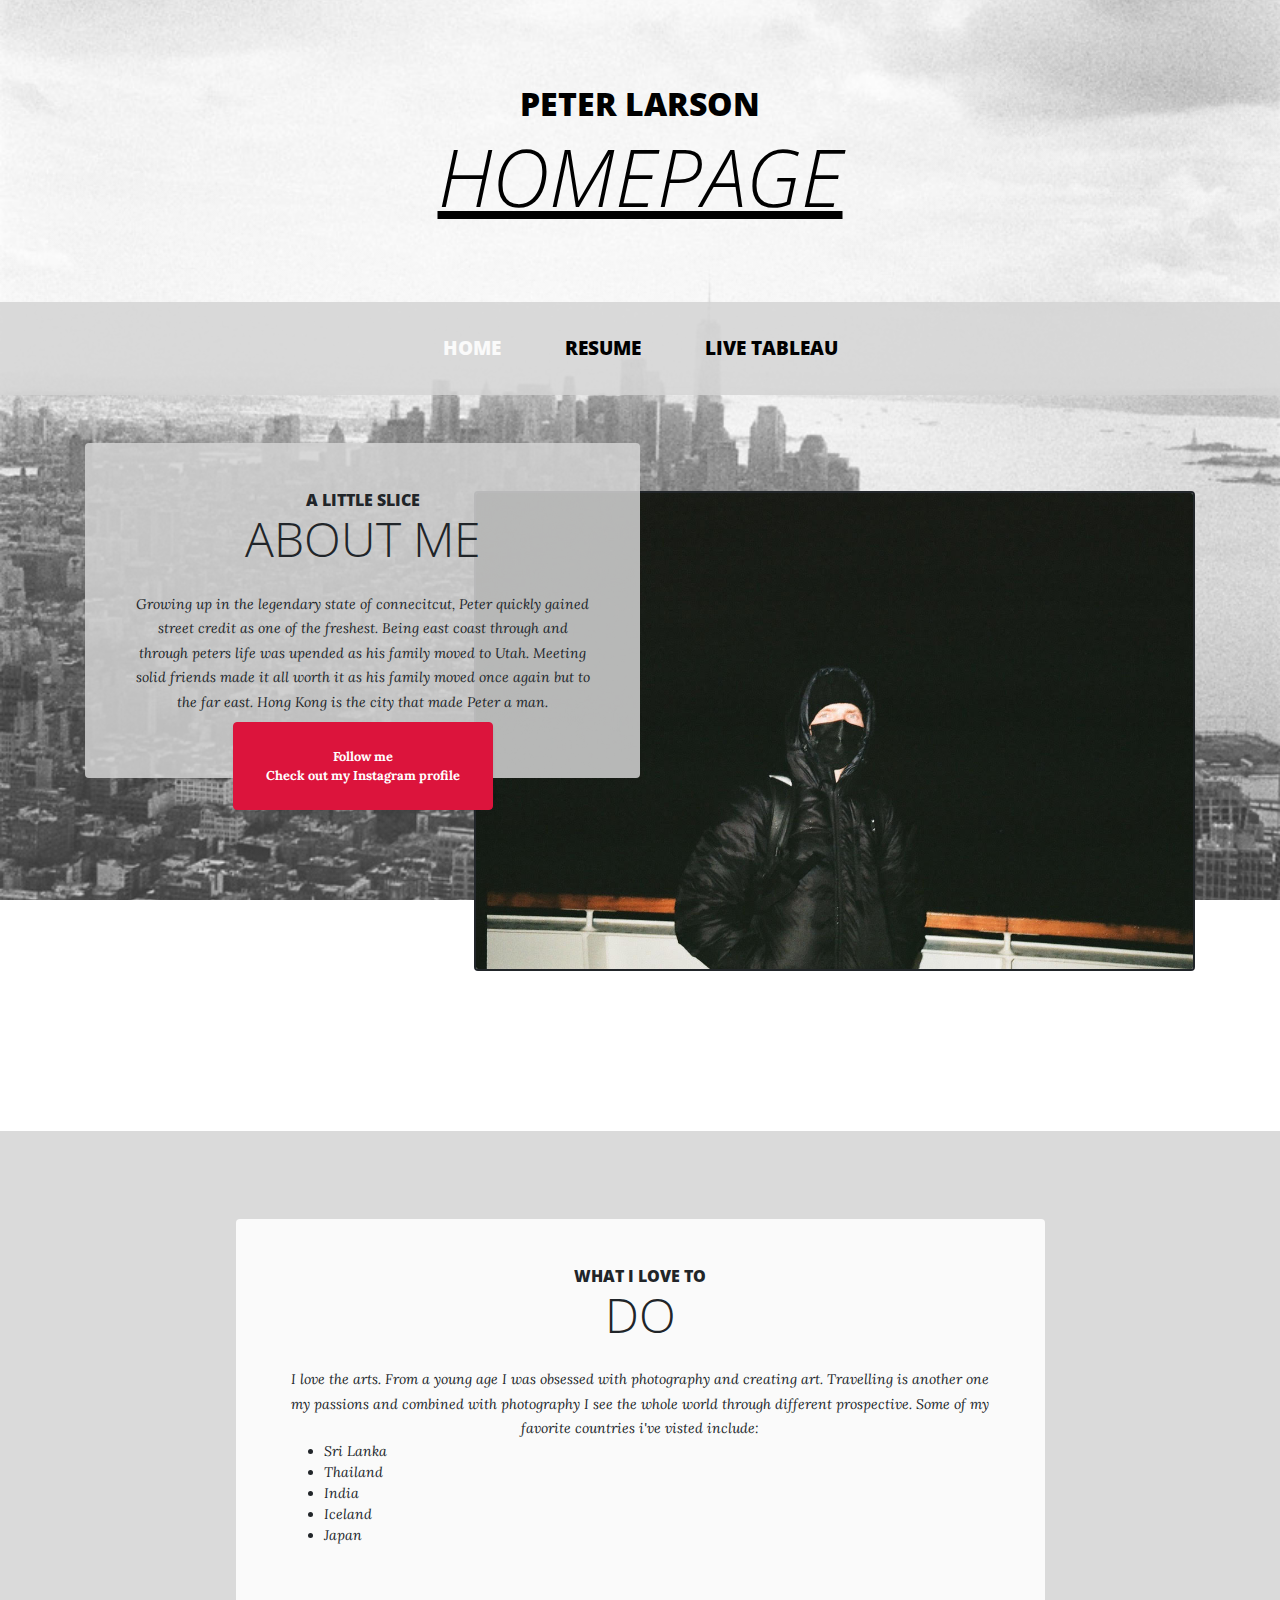
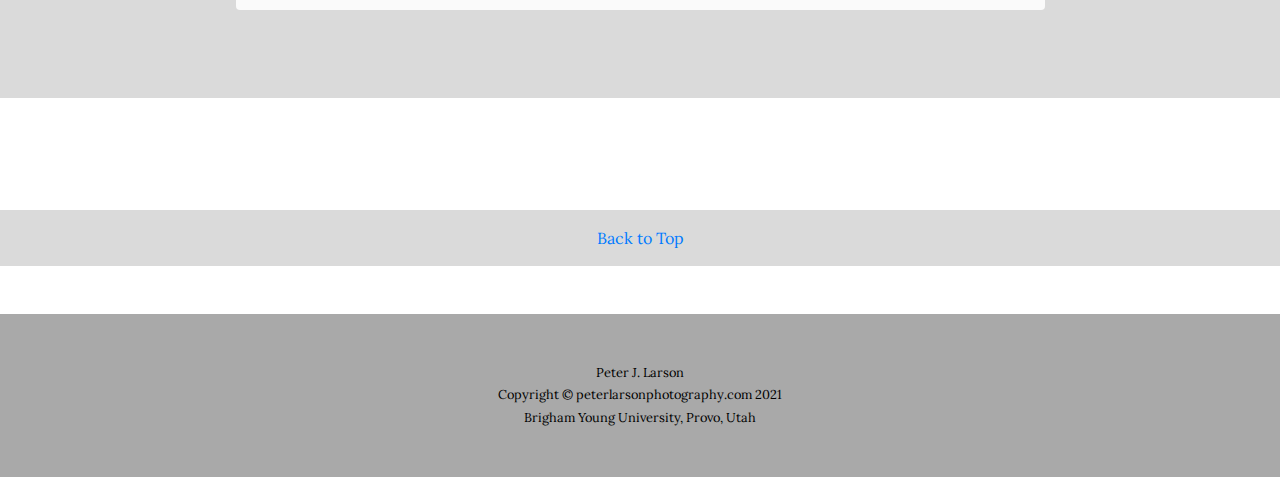
<file: startbootstrap-business-casual-gh-pages/index.html>
<!--Peter Larson, 12/13/21-->
<!DOCTYPE html>
<html lang="en">

<head>

  <meta charset="utf-8">
  <meta name="viewport" content="width=device-width, initial-scale=1, shrink-to-fit=no">
  <meta name="description" content="">
  <meta name="author" content="">

  <title>Peter Larson - Homepage</title>

  <!-- Bootstrap core CSS -->
  <link href="vendor/bootstrap/css/bootstrap.min.css" rel="stylesheet">

  <!-- Custom fonts for this template -->
  <link href="https://fonts.googleapis.com/css?family=Raleway:100,100i,200,200i,300,300i,400,400i,500,500i,600,600i,700,700i,800,800i,900,900i" rel="stylesheet">
  <link href="https://fonts.googleapis.com/css?family=Lora:400,400i,700,700i" rel="stylesheet">
    <link href="https://fonts.googleapis.com/css2?family=Open+Sans+Condensed:wght@700&display=swap" rel="stylesheet">

  <!-- Custom styles for this template -->
  <link href="styles/business-casual.css" rel="stylesheet">
  <link href="styles/mystyles.css" rel="stylesheet">

</head>

<body>

  <h1 class="site-heading text-center text-white d-none d-lg-block">
    <span class="site-heading-upper text-primary mb-3">Peter Larson</span>
    <span class="site-heading-lower text-primary style">Homepage</span>
  </h1>

  <!-- Navigation -->
  <nav class="navbar navbar-expand-lg navbar-dark py-lg-4" id="mainNav">
    <div class="container">
      <a class="navbar-brand text-uppercase text-expanded font-weight-bold d-lg-none" href="#">Peter Larson - Homepage</a>
      <button class="navbar-toggler " type="button" data-toggle="collapse" data-target="#navbarResponsive" aria-controls="navbarResponsive" aria-expanded="false" aria-label="Toggle navigation">
        <span class="navbar-toggler-icon"></span>
      </button>
      <div class="collapse navbar-collapse" id="navbarResponsive">
        <ul class="navbar-nav mx-auto">
          <li class="nav-item active px-lg-4">
            <a class="nav-link text-uppercase text-expanded" href="#"  id="top">Home
              <span class="sr-only">(current)</span>
            </a>
          </li>
          <li class="nav-item px-lg-4">
            <a class="nav-link text-uppercase text-expanded" href="aboutme.html">Resume</a>
          </li>
          <li class="nav-item px-lg-4">
            <a class="nav-link text-uppercase text-expanded" href="live.html">Live Tableau</a>
          </li>
        </ul>
      </div>
    </div>
  </nav>

  <section class="page-section clearfix">
    <div class="container">
      <div class="intro">
        <img class="intro-img img-fluid mb-3 mb-lg-0 rounded imageborder" src="images/intro.jpeg" alt="Me in mask">
        <div class="intro-text left-0 text-center bg-faded p-5 rounded">
          <h2 class="section-heading mb-4">
            <span class="section-heading-upper">A little slice</span>
            <span class="section-heading-lower">About Me</span>
          </h2>
          <p class="mb-3 p">Growing up in the legendary state of connecitcut, Peter quickly gained street credit as one of the freshest. Being east coast through and through peters life was upended as his family moved to Utah. Meeting solid friends made it all worth it as his family moved once again but to the far east. Hong Kong is the city that made Peter a man.

          </p>
          <div class="intro-button mx-auto">
            <a class="btn btn-primary btn-xl" href="https://www.instagram.com/peterjameslarson/" target="_blank">Follow me <br>Check out my Instagram profile</a>
          </div>
        </div>
      </div>
    </div>
  </section>

  <section class="page-section2 cta">
    <div class="container">
      <div class="row">
        <div class="col-xl-9 mx-auto">
          <div class="cta-inner text-center rounded">
            <h2 class="section-heading mb-4">
              <span class="section-heading-upper">What I love to</span>
              <span class="section-heading-lower"> Do</span>
            </h2>
            <p class="mb-0 p">I love the arts. From a young age I was obsessed with photography and creating art. Travelling is another one my passions and combined with photography I see the whole world through different prospective. Some of my favorite countries i've visted include:</p>
              <div class="p ul">
                  <ul>
                      <li>Sri Lanka</li>
                      <li>Thailand</li>
                      <li>India</li>
                      <li>Iceland</li>
                      <li>Japan</li>
                  </ul>
              </div>
              <span class=page-section2></span>
          </div>
        </div>
      </div>
    </div>
  </section><br><br>
        <center class="backtotop"><a href="#top">Back to Top</a></center><br><br>

  <footer class="footer text-faded text-center py-5">
    <div class="container">
      <p class="m-0 small">Peter J. Larson<br>Copyright &copy; peterlarsonphotography.com 2021<br>Brigham Young University, Provo, Utah</p>
    </div>
  </footer>

  <!-- Bootstrap core JavaScript -->
  <script src="vendor/jquery/jquery.min.js"></script>
  <script src="vendor/bootstrap/js/bootstrap.bundle.min.js"></script>

</body>

</html>
</file>
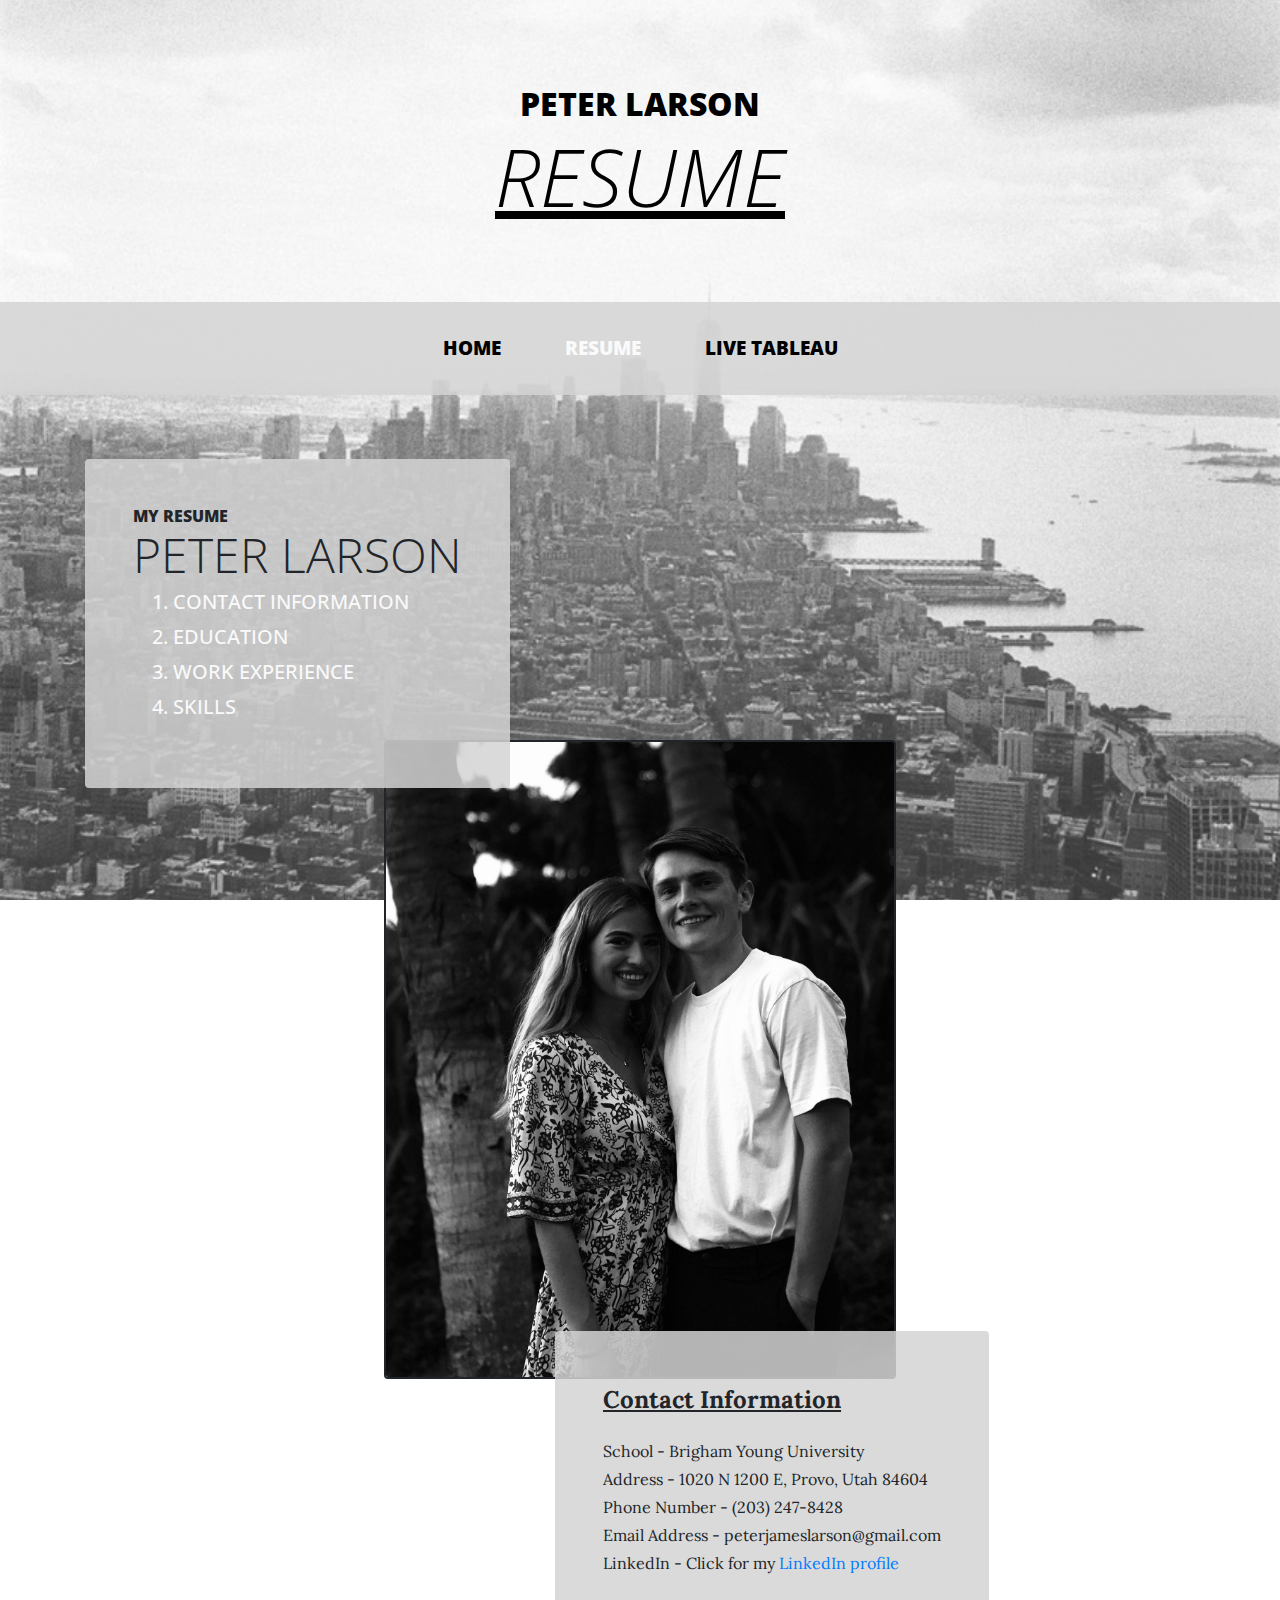
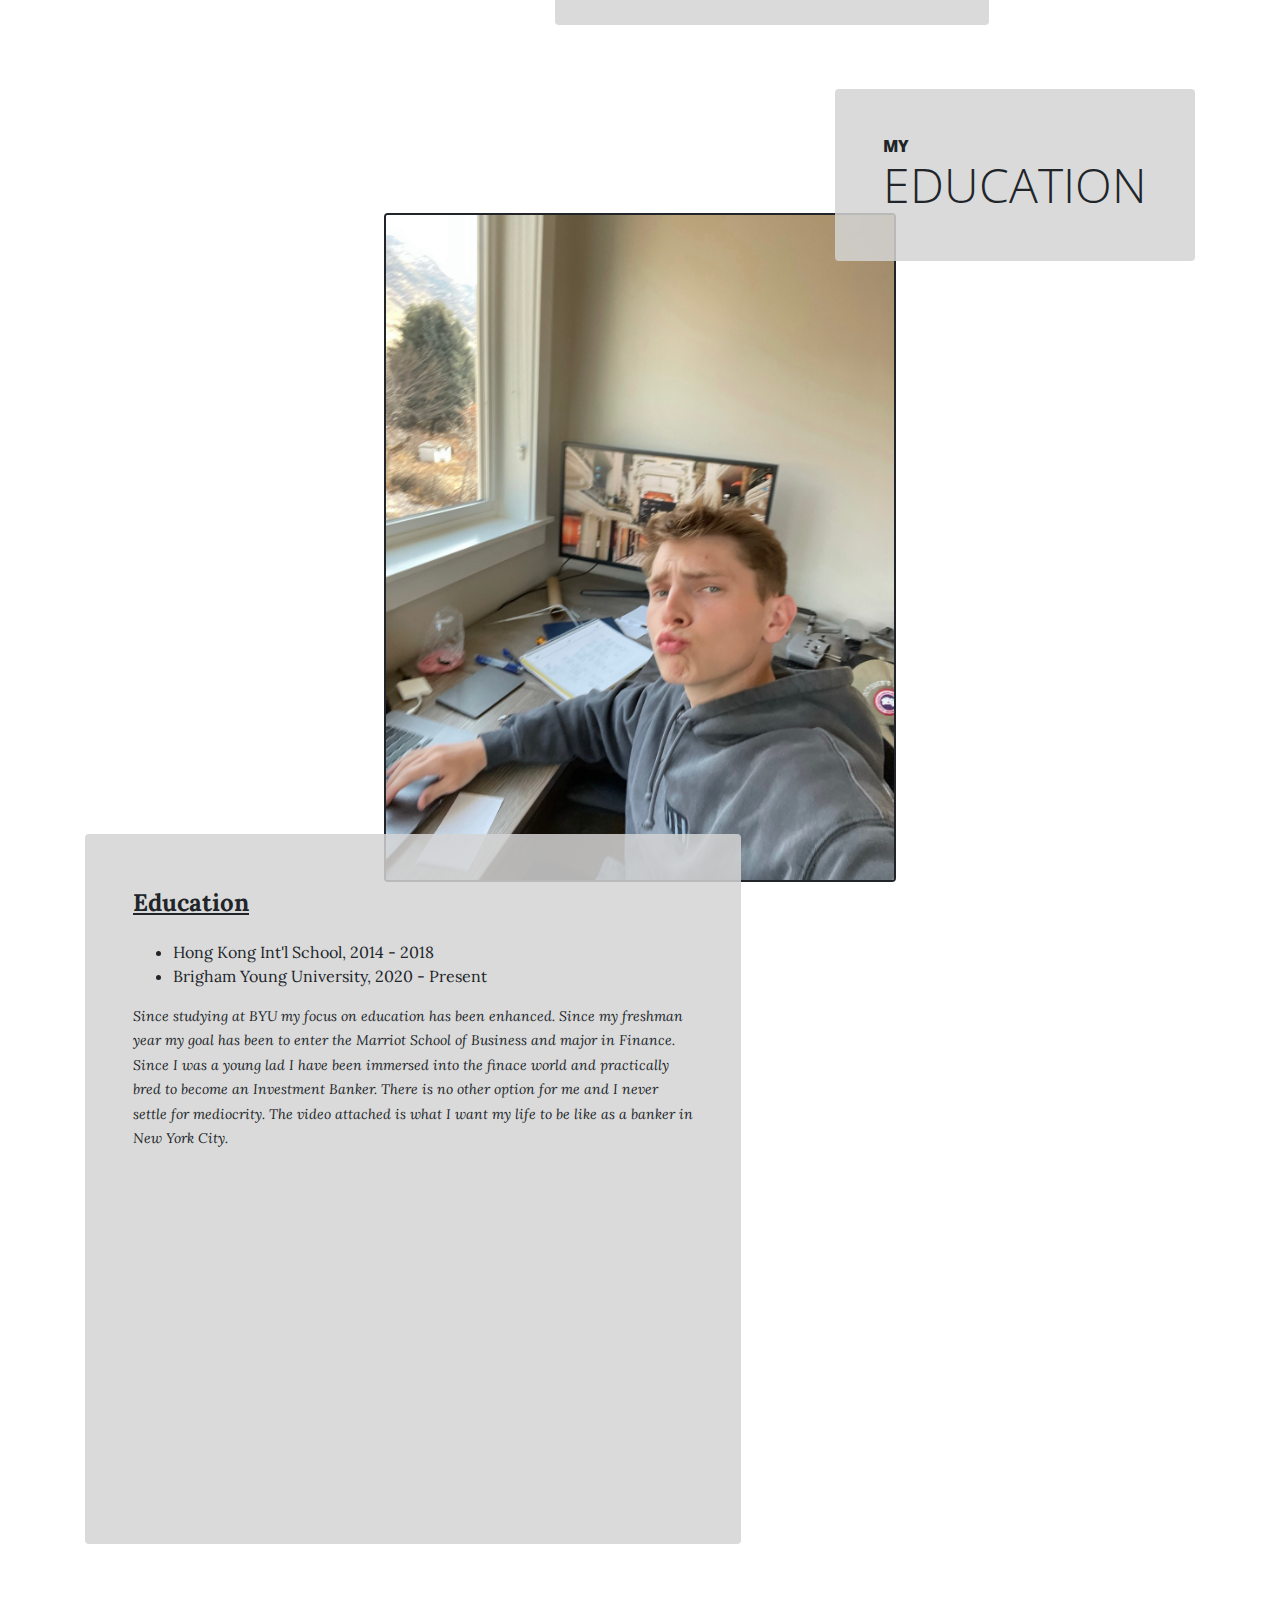
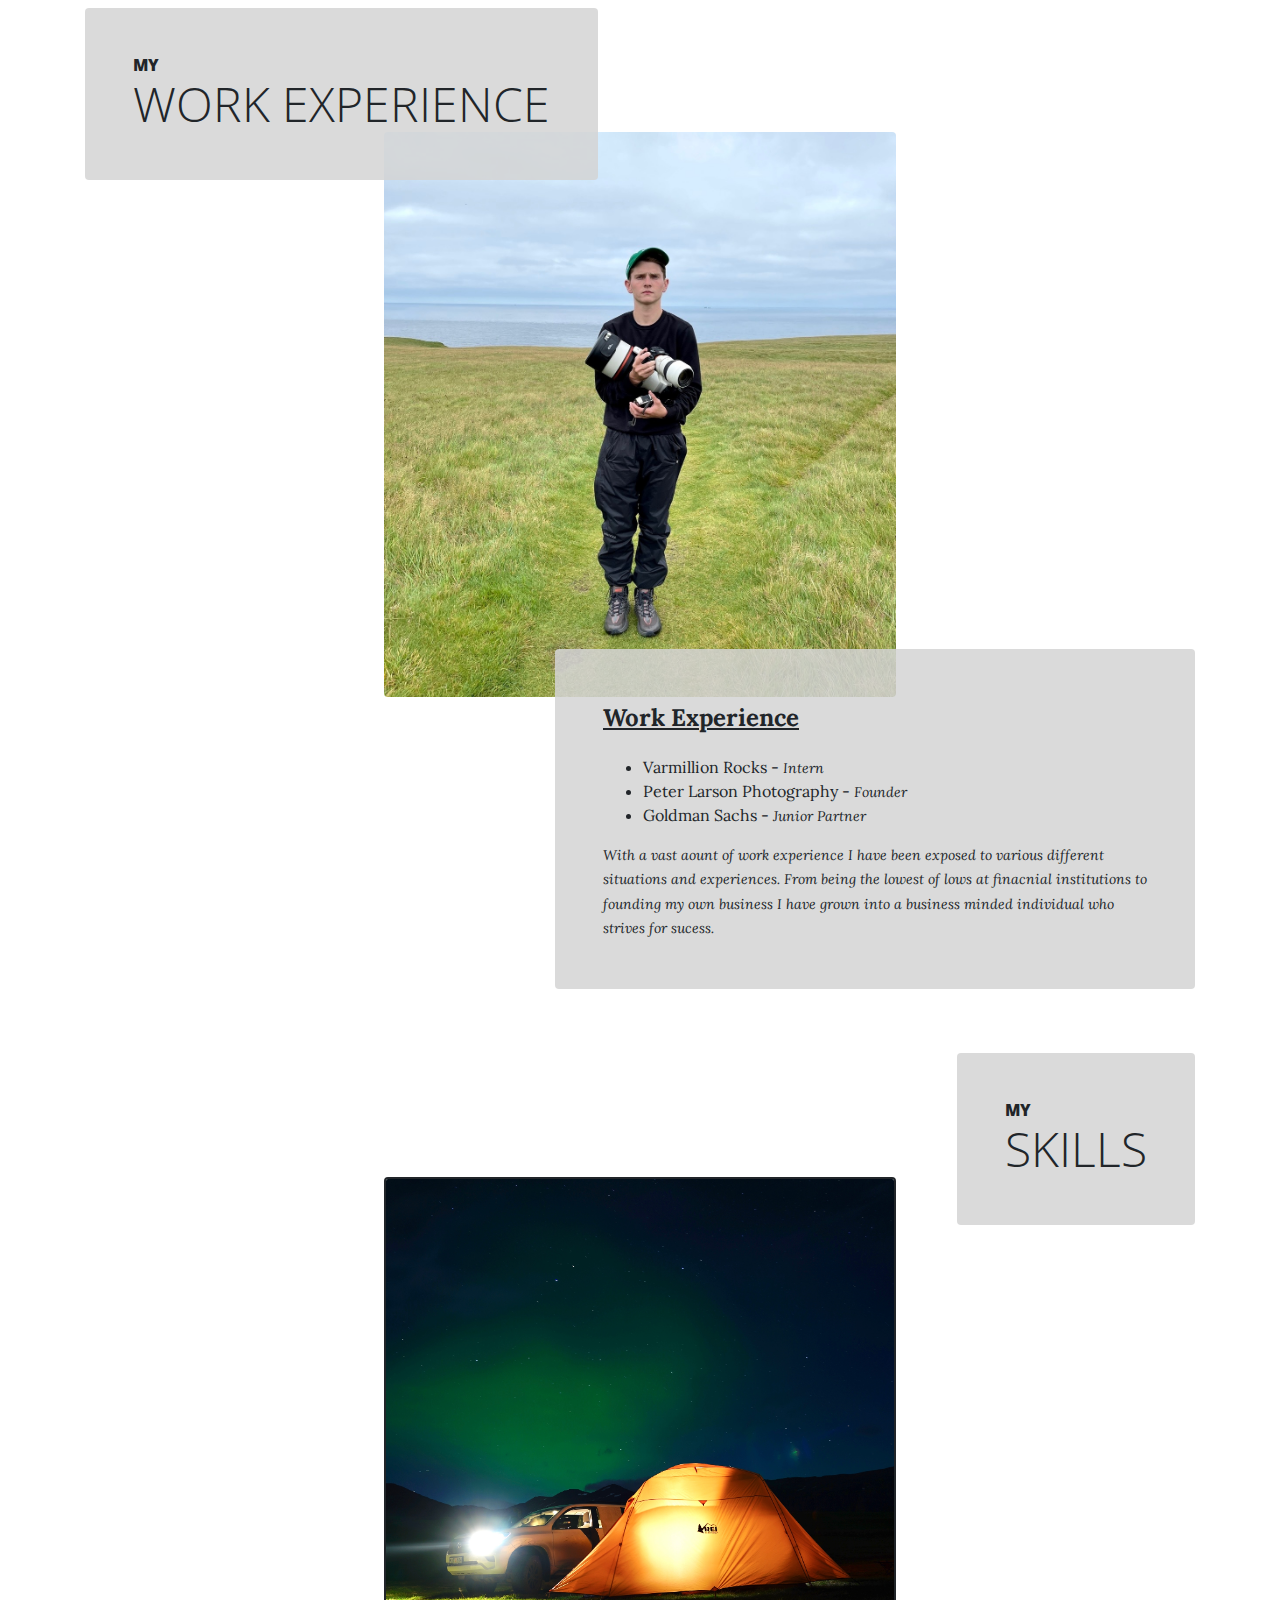
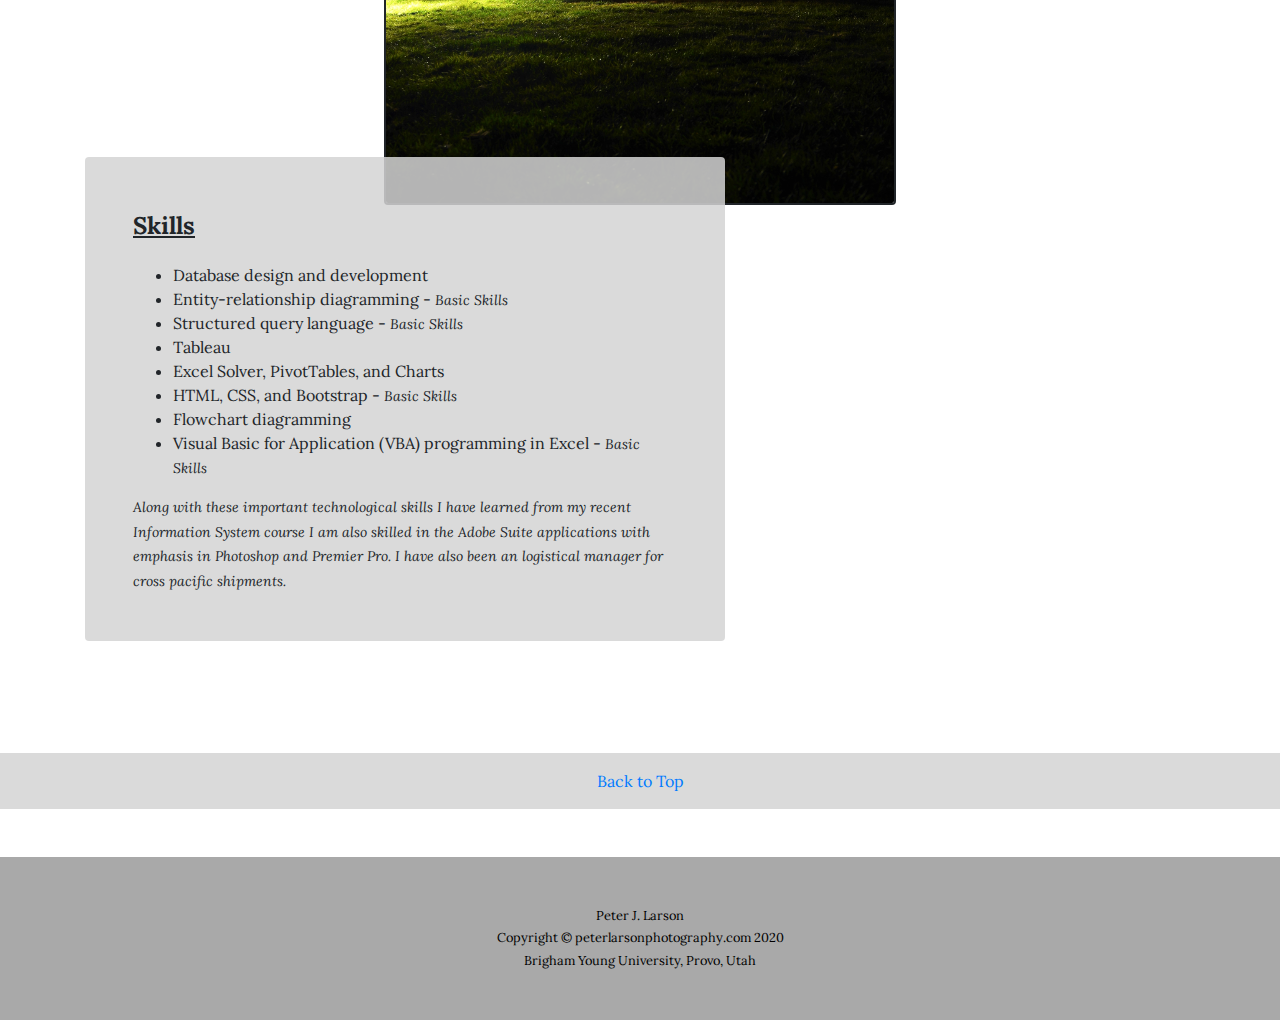
<file: startbootstrap-business-casual-gh-pages/aboutme.html>
<!--Peter Larson, 12/13/21-->
<!DOCTYPE html>
<html lang="en">

<head>

  <meta charset="utf-8">
  <meta name="viewport" content="width=device-width, initial-scale=1, shrink-to-fit=no">
  <meta name="description" content="">
  <meta name="author" content="">

  <title>Peter Larson - Resume</title>

  <!-- Bootstrap core CSS -->
  <link href="vendor/bootstrap/css/bootstrap.min.css" rel="stylesheet">

  <!-- Custom fonts for this template -->
  <link href="https://fonts.googleapis.com/css?family=Raleway:100,100i,200,200i,300,300i,400,400i,500,500i,600,600i,700,700i,800,800i,900,900i" rel="stylesheet">
  <link href="https://fonts.googleapis.com/css?family=Lora:400,400i,700,700i" rel="stylesheet">
  <link href="https://fonts.googleapis.com/css2?family=Open+Sans+Condensed:wght@700&display=swap" rel="stylesheet">

  <!-- Custom styles for this template -->
  <link href="styles/business-casual.css" rel="stylesheet">
  <link href="styles/mystyles.css" rel="stylesheet">

</head>

<body>

  <h1 class="site-heading text-center text-white d-none d-lg-block">
    <span class="site-heading-upper text-primary mb-3">Peter Larson</span>
    <span class="site-heading-lower text-primary style">Resume</span>
  </h1>

  <!-- Navigation -->
  <nav class="navbar navbar-expand-lg navbar-dark py-lg-4" id="mainNav">
    <div class="container">
      <a class="navbar-brand text-uppercase text-expanded font-weight-bold d-lg-none" href="#">Peter Larson - Resume</a>
      <button class="navbar-toggler" type="button" data-toggle="collapse" data-target="#navbarResponsive" aria-controls="navbarResponsive" aria-expanded="false" aria-label="Toggle navigation">
        <span class="navbar-toggler-icon"></span>
      </button>
      <div class="collapse navbar-collapse" id="navbarResponsive">
        <ul class="navbar-nav mx-auto">
          <li class="nav-item px-lg-4">
            <a class="nav-link text-uppercase text-expanded" href="index.html" id="top">Home
              <span class="sr-only">(current)</span>
            </a>
          </li>
          <li class="nav-item active px-lg-4">
            <a class="nav-link text-uppercase text-expanded" href="#">Resume</a>
          </li>
            <li class="nav-item px-lg-4">
            <a class="nav-link text-uppercase text-expanded" href="live.html">Live Tableau</a>
          </li>
          
        </ul>
      </div>
    </div>
  </nav>
    
<section class="page-section2">
    <div class="container">
      <div class="product-item">
        <div class="product-item-title d-flex">
          <div class="bg-faded p-5 d-flex mr-auto rounded">
            <h2 class="section-heading mb-0">
              <span class="section-heading-upper">My Resume</span>
              <span class="section-heading-lower">Peter Larson</span>
                <ol><span class="mb-0 orderedlist text-color">
                    <li><a href="#contact"><span class="text-color">Contact Information</span></a></li>
                    <li><a href="#edu"><span class="text-color">Education</span></a></li>
                    <li><a href="#exp"><span class="text-color">Work Experience</span></a></li>
                    <li><a href="#ski"><span class="text-color">Skills</span></a></li>
                    </span>
                </ol>
            </h2>
          </div>
        </div>
        <img class="imageborder product-item-img mx-auto d-flex rounded img-fluid mb-3 mb-lg-0" src="./images/me.jpeg" height="300" alt="Me and Marley">
        <div class="product-item-description d-flex ml-auto">
          <div class="bg-faded p-5 rounded">
            <p class="resumeheading" id="contact">Contact Information</p>
            <p class="mb-0">School - Brigham Young University<br>Address - 1020 N 1200 E, Provo, Utah 84604<br>Phone Number - (203) 247-8428<br>Email Address - peterjameslarson@gmail.com<br>LinkedIn - Click for my <a href="https://www.linkedin.com/in/peter-larson-aa7b851a6" target="_blank">LinkedIn profile</a></p>
          </div>
        </div>
      </div>
    </div>
  </section>

  <section class="page-section2">
    <div class="container">
      <div class="product-item">
        <div class="product-item-title d-flex">
          <div class="bg-faded p-5 d-flex ml-auto rounded">
            <h2 class="section-heading mb-0">
              <span class="section-heading-upper" id="edu">My</span>
              <span class="section-heading-lower">Education</span>
            </h2>
          </div>
        </div>
        <img class="imageborder product-item-img mx-auto d-flex rounded img-fluid mb-3 mb-lg-0" src="./images/edu.jpg" height="300" alt="Me">
        <div class="product-item-description d-flex mr-auto">
          <div class="bg-faded p-5 rounded">
              <p class="resumeheading">Education</p>
                    <ul>
                      <li>Hong Kong Int'l School, 2014 - 2018</li>
                      <li>Brigham Young University, 2020 - Present</li>
                    </ul>
              <p class="mb-0 p">Since studying at BYU my focus on education has been enhanced. Since my freshman year my goal has been to enter the Marriot School of Business and major in Finance. Since I was a young lad I have been immersed into the finace world and practically bred to become an Investment Banker. There is no other option for me and I never settle for mediocrity. The video attached is what I want my life to be like as a banker in New York City.
</p><br>
              <iframe width="560" height="315" src="https://www.youtube.com/embed/M8xx3je6e9U" title="YouTube video player" frameborder="0" allow="accelerometer; autoplay; clipboard-write; encrypted-media; gyroscope; picture-in-picture" allowfullscreen></iframe>
          </div>
        </div>
      </div>
    </div>
  </section>

  <section class="page-section2">
    <div class="container">
      <div class="product-item">
        <div class="product-item-title d-flex">
          <div class="bg-faded p-5 d-flex mr-auto rounded">
            <h2 class="section-heading mb-0">
              <span class="section-heading-upper" id="exp">My</span>
              <span class="section-heading-lower">Work Experience</span>
            </h2>
          </div>
        </div>
        <img class="product-item-img mx-auto d-flex rounded img-fluid mb-3 mb-lg-0" src="./images/work.jpg" height="300" alt="Work">
        <div class="product-item-description d-flex ml-auto">
          <div class="bg-faded p-5 rounded">
            <p class="resumeheading">Work Experience</p>
                    <ul>
                      <li>Varmillion Rocks - <span class="p">Intern</span></li>
                      <li>Peter Larson Photography - <span class="p">Founder</span></li>
                      <li>Goldman Sachs - <span class="p">Junior Partner</span></li>
                    </ul>
              <p class="mb-0 p">With a vast aount of work experience I have been exposed to various different situations and experiences. From being the lowest of lows at finacnial institutions to founding my own business I have grown into a business minded individual who strives for sucess.</p>
          </div>
        </div>
      </div>
    </div>
  </section>

  <section class="page-section2">
    <div class="container">
      <div class="product-item">
        <div class="product-item-title d-flex">
          <div class="bg-faded p-5 d-flex ml-auto rounded">
            <h2 class="section-heading mb-0">
              <span class="section-heading-upper" id="ski">My</span>
              <span class="section-heading-lower">Skills</span>
            </h2>
          </div>
        </div>
        <img class="imageborder product-item-img mx-auto d-flex rounded img-fluid mb-3 mb-lg-0" src="./images/skills.jpg" height="300" alt="Skills">
        <div class="product-item-description d-flex mr-auto">
          <div class="bg-faded p-5 rounded">
            <p class="resumeheading">Skills</p>
                    <ul>
                      <li>Database design and development</li>
                      <li>Entity-relationship diagramming - <span class="p">Basic Skills</span></li>
                      <li>Structured query language - <span class="p">Basic Skills</span></li>
                      <li>Tableau</li>
                      <li>Excel Solver, PivotTables, and Charts</li>
                      <li>HTML, CSS, and Bootstrap - <span class="p">Basic Skills</span></li>
                      <li>Flowchart diagramming</li>
                      <li>Visual Basic for Application (VBA) programming in Excel - <span class="p">Basic Skills</span></li>
                    </ul>
              <p class="mb-0 p">Along with these important technological skills I have learned from my recent Information System course I am also skilled in the Adobe Suite applications with emphasis in Photoshop and Premier Pro. I have also been an logistical manager for cross pacific shipments.</p>
          </div>
        </div>
      </div>
    </div>
  </section><br><br>
    <center class="backtotop"><a href="#top">Back to Top</a></center><br><br>

  <footer class="footer text-faded text-center py-5">
    <div class="container">
      <p class="m-0 small">Peter J. Larson<br>Copyright &copy; peterlarsonphotography.com 2020<br>Brigham Young University, Provo, Utah</p>
    </div>
  </footer>

  <!-- Bootstrap core JavaScript -->
  <script src="vendor/jquery/jquery.min.js"></script>
  <script src="vendor/bootstrap/js/bootstrap.bundle.min.js"></script>

</body>

</html>
</file>
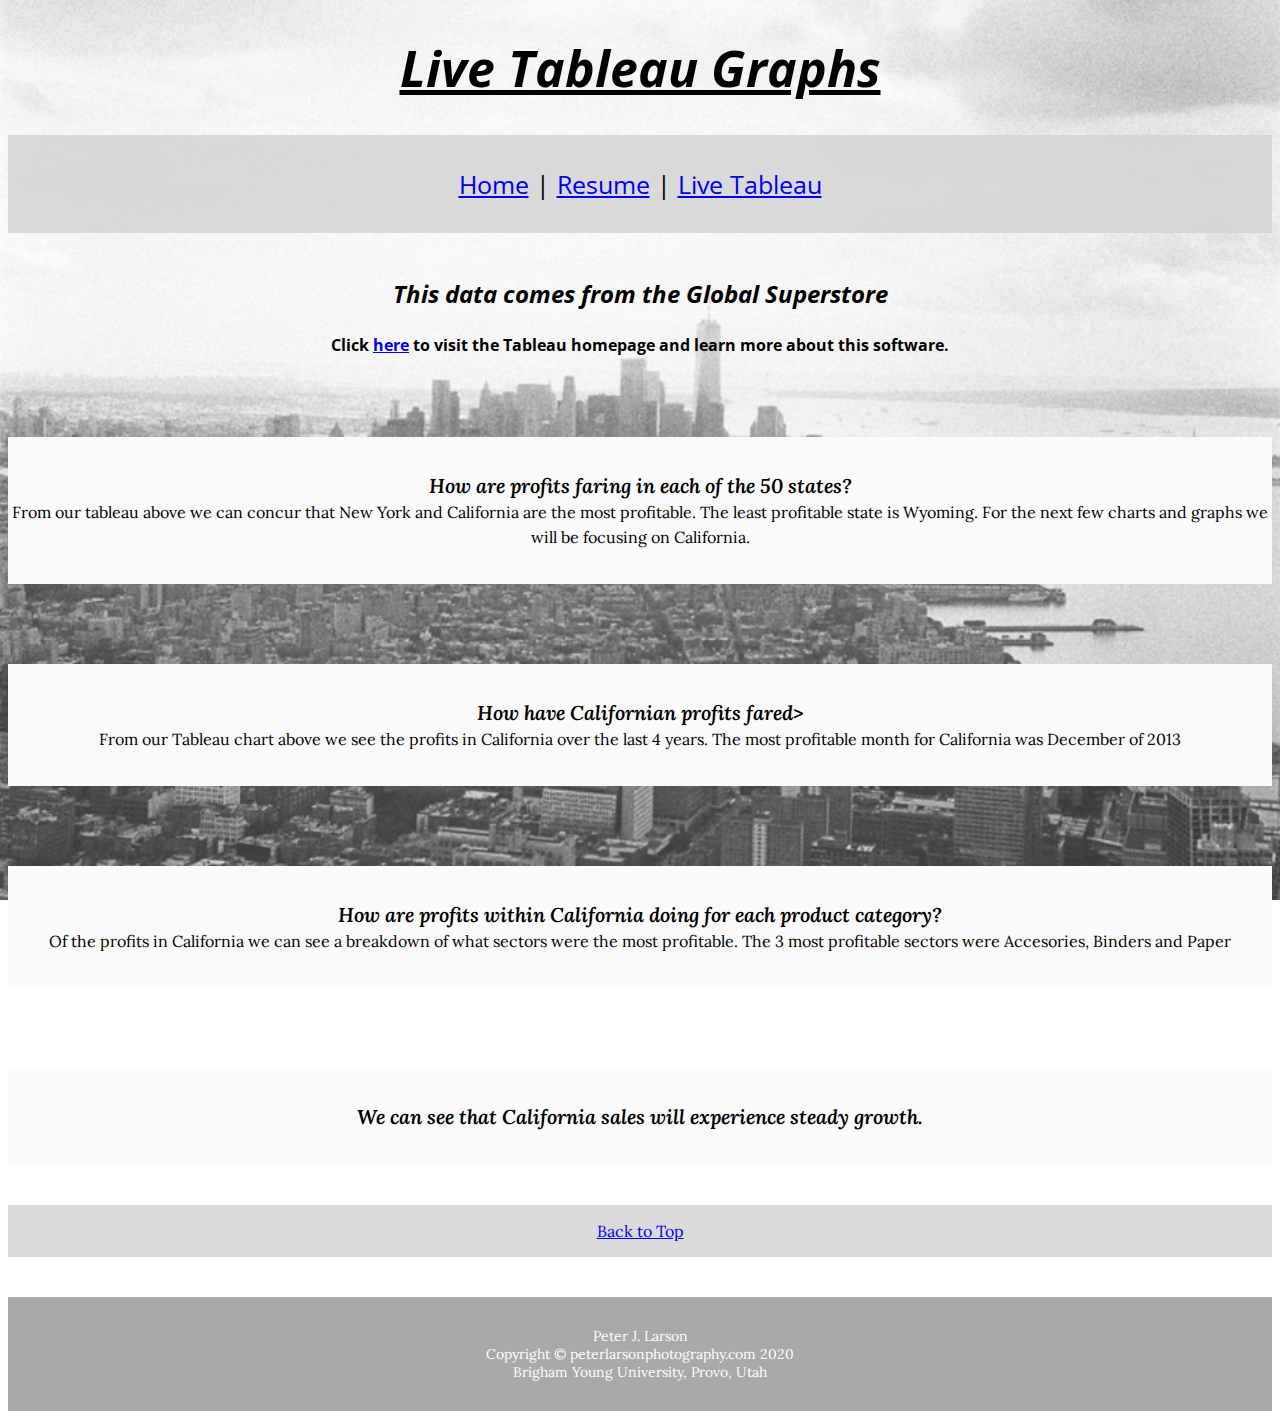
<file: startbootstrap-business-casual-gh-pages/live.html>
<!--Peter Larson, 12/13/21-->
<!DOCTYPE html>
<html>
    <head>
        <title>Peter Larson - Live Tableau</title>
    </head>
    <body>
        <link href="styles/bootstyles.css" rel="stylesheet">
        <link href="https://fonts.googleapis.com/css?family=Lora:400,400i,700,700i" rel="stylesheet">
        <link href="https://fonts.googleapis.com/css2?family=Open+Sans+Condensed:wght@700&display=swap" rel="stylesheet">
<!--Header-->
        <div class="font-color1">
            <center><h1 class="headertitle">Live Tableau Graphs</h1></center></div>
        <div class="header">
        <center><a href="index.html" id="top">Home</a> |
        <a href="aboutme.html">Resume</a> |
        <a href="#">Live Tableau</a></center>
        </div><br>
        <div>
            <center><h3 class="headersub font-color1">This data comes from the Global Superstore</h3></center>
            <center class="font-color1"><h4>Click <a href="https://www.tableau.com/" target="_blank" title="Tableau Homepage">here</a> to visit the Tableau homepage and learn more about this software.</h4></center>
        </div><br>
<!--Body-->
        <div class='tableauPlaceholder' id='viz1639443427598' style='position: relative'>
            <object class='tableauViz'  style='display:none;'>
                <param name='host_url' value='https%3A%2F%2Fpublic.tableau.com%2F' /> <param name='embed_code_version' value='3' /> 
                <param name='site_root' value='' />
                <param name='name' value='Peter_Larson_Tableau_Projectforcast&#47;Howareprofitsfaringineachofthe50states' /><param name='tabs' value='no' />
                <param name='toolbar' value='yes' />
                <param name='animate_transition' value='yes' /><param name='display_static_image' value='yes' /><param name='display_spinner' value='yes' />
                <param name='display_overlay' value='yes' />
                <param name='display_count' value='yes' /><param name='language' value='en-US' />
                <param name='filter' value='publish=yes' />
            </object></div>                <script type='text/javascript'>                    var divElement = document.getElementById('viz1639443427598');                    var vizElement = divElement.getElementsByTagName('object')[0];                    vizElement.style.width='100%';vizElement.style.height=(divElement.offsetWidth*0.75)+'px';                    var scriptElement = document.createElement('script');                    scriptElement.src = 'https://public.tableau.com/javascripts/api/viz_v1.js';                    vizElement.parentNode.insertBefore(scriptElement, vizElement);                
        </script>
        <br><br>
        <div class="text">
            <center><p>How are profits faring in each of the 50 states?<br><span class="smalltext">From our tableau above we can concur that New York and California are the most profitable. The least profitable state is Wyoming. For the next few charts and graphs we will be focusing on California.</span></p></center>
        </div><br><br>
        
       <div class='tableauPlaceholder' id='viz1639443500755' style='position: relative'><object class='tableauViz'  style='display:none;'><param name='host_url' value='https%3A%2F%2Fpublic.tableau.com%2F' /> <param name='embed_code_version' value='3' /> <param name='site_root' value='' /><param name='name' value='Peter_Larson_Tableau_Projectforcast&#47;Howhasoneofthehighest-profitstatesfaredforthelasttwoyearsbyprofitshownbymonth' /><param name='tabs' value='no' /><param name='toolbar' value='yes' /><param name='animate_transition' value='yes' /><param name='display_static_image' value='yes' /><param name='display_spinner' value='yes' /><param name='display_overlay' value='yes' /><param name='display_count' value='yes' /><param name='language' value='en-US' /><param name='filter' value='publish=yes' /></object></div>                <script type='text/javascript'>                    var divElement = document.getElementById('viz1639443500755');                    var vizElement = divElement.getElementsByTagName('object')[0];                    vizElement.style.width='100%';vizElement.style.height=(divElement.offsetWidth*0.75)+'px';                    var scriptElement = document.createElement('script');                    scriptElement.src = 'https://public.tableau.com/javascripts/api/viz_v1.js';                    vizElement.parentNode.insertBefore(scriptElement, vizElement);                </script>


        <br><br>
        
        <div class="text ">
            <center><p>How have Californian profits fared><br><span class="smalltext">From our Tableau chart above we see the profits in California over the last 4 years. The most profitable month for California was December of 2013</span></p></center>
        </div>
        <br><br>
        
       <div class='tableauPlaceholder' id='viz1639443563503' style='position: relative'><object class='tableauViz'  style='display:none;'><param name='host_url' value='https%3A%2F%2Fpublic.tableau.com%2F' /> <param name='embed_code_version' value='3' /> <param name='site_root' value='' /><param name='name' value='Peter_Larson_Tableau_Projectforcast&#47;Howareprofitswithinthatstatedoingforeachproductcategory' /><param name='tabs' value='no' /><param name='toolbar' value='yes' /><param name='animate_transition' value='yes' /><param name='display_static_image' value='yes' /><param name='display_spinner' value='yes' /><param name='display_overlay' value='yes' /><param name='display_count' value='yes' /><param name='language' value='en-US' /><param name='filter' value='publish=yes' /></object></div>                <script type='text/javascript'>                    var divElement = document.getElementById('viz1639443563503');                    var vizElement = divElement.getElementsByTagName('object')[0];                    vizElement.style.width='100%';vizElement.style.height=(divElement.offsetWidth*0.75)+'px';                    var scriptElement = document.createElement('script');                    scriptElement.src = 'https://public.tableau.com/javascripts/api/viz_v1.js';                    vizElement.parentNode.insertBefore(scriptElement, vizElement);                </script>
        <br><br>
        
        <div class="text">
            <center><p>How are profits within California doing for each product category?<br><span class="smalltext">Of the profits in California we can see a breakdown of what sectors were the most profitable. The 3 most profitable sectors were Accesories, Binders and Paper</span></p></center>
        </div><br><br>
        
        <div class='tableauPlaceholder' id='viz1639443632490' style='position: relative'><object class='tableauViz'  style='display:none;'><param name='host_url' value='https%3A%2F%2Fpublic.tableau.com%2F' /> <param name='embed_code_version' value='3' /> <param name='site_root' value='' /><param name='name' value='Peter_Larson_Tableau_Projectforcast&#47;ForthemostprofitablecategoryforecastsalespickastatethathasenoughdataforaforecastthroughNovember2015' /><param name='tabs' value='no' /><param name='toolbar' value='yes' /><param name='animate_transition' value='yes' /><param name='display_static_image' value='yes' /><param name='display_spinner' value='yes' /><param name='display_overlay' value='yes' /><param name='display_count' value='yes' /><param name='language' value='en-US' /><param name='filter' value='publish=yes' /></object></div>                <script type='text/javascript'>                    var divElement = document.getElementById('viz1639443632490');                    var vizElement = divElement.getElementsByTagName('object')[0];                    vizElement.style.width='100%';vizElement.style.height=(divElement.offsetWidth*0.75)+'px';                    var scriptElement = document.createElement('script');                    scriptElement.src = 'https://public.tableau.com/javascripts/api/viz_v1.js';                    vizElement.parentNode.insertBefore(scriptElement, vizElement);                </script>
        <br><br>
        
        <div class="text ">
            <center><p>We can see that California sales will experience steady growth.</p></center>
        </div><br><br>
        <center class="backtotop"><a href="#top">Back to Top</a></center><br><br>
<!--Footer-->
        <div class="footer">
            <p class="text-color2">Peter J. Larson<br>Copyright &copy; peterlarsonphotography.com 2020<br>Brigham Young University, Provo, Utah</p>
        </div>
            
    
    </body>









</html>
</file>
<file: startbootstrap-business-casual-gh-pages/styles/mystyles.css>
body {
  font-family: 'Lora';
  background-image:  linear-gradient(rgba(255, 255, 255, 0), rgba(255, 255, 255, .2)), url("../images/bg.jpeg");
  background-attachment: fixed;
  background-position: center;
  background-size: cover;
}
h1,
h2,
h3,
h4,
h5,
h6 {
  font-family: 'Open Sans Condensed', sans-serif;
}
.site-heading {
  margin-top: 5rem;
  margin-bottom: 5rem;
  text-transform: uppercase;
  line-height: 1.5;
  font-family: 'Open Sans Condensed', sans-serif;
}
.bg-faded {
  background-color: rgba(211, 211, 211, .85);
}

#mainNav {
  background-color: rgba(211, 211, 211, .85);
  font-family: 'Open Sans Condensed', sans-serif;
}

#mainNav .navbar-brand {
  color: rgb(0,0,0);
}

#mainNav .navbar-nav .nav-item .nav-link {
  color: rgba(0, 0, 0);
  font-weight: 800;
}

#mainNav .navbar-nav .nav-item.active .nav-link {
  color: rgb(250,250,250);
}

@media (min-width: 500px) {
  .intro .intro-img {
    width: 65%;
    float:right;
  }
  .intro .intro-text {
    left: 0;
    width: 50%;
    margin-top: -3rem;
    position: absolute;
  }
    
.footer {
  background-color: rgb(169, 169, 169);
}

.text-primary {
  color: rgb(0, 0, 0) !important;
}
    
.page-section {
  margin-top: 6rem;
  margin-bottom: 10rem;
}
    
.page-section2 {margin-top: 4rem;
                margin-bottom: 4rem;
}
    
.product-item .product-item-img {
    position: relative;
    z-index: 0;
    max-width: 40vw;
  }


/*!---Custom styles---*/
    
   
    
.imageborder {border: 2px solid}
    
.p {font-size: 14px;
    font-style: italic}

.style {font-style:italic;
        text-decoration: underline;
        text-decoration-color: black}
        
.ul{text-align: left;}
    
.resumeheading {font-style: normal;
                text-decoration: underline;
                font-size: 24px;
                font-weight: bold;}
    
.text-color {color: rgb(250,250,250);}
    
.orderedlist {font-size: 20px;
              line-height: 1.75;}

.backtotop {background-color: rgba(211, 211, 211, .85);
            padding-bottom: 1rem;
            padding-top: 1rem;}
</file>
<file: startbootstrap-business-casual-gh-pages/styles/bootstyles.css>
body {
  font-family: 'Lora';
  background-image:  linear-gradient(rgba(255, 255, 255, 0), rgba(255, 255, 255, .2)), url("../images/bg.jpeg");
  background-attachment: fixed;
  background-position: center;
  background-size: cover;
}
h1,
h2,
h3,
h4,
h5,
h6 {
  font-family: 'Open Sans Condensed', sans-serif;
}
.font-color {color: rgb(0,0,0);}

.font-color2 {color:white;}
.footer {
    bottom: 5px;
    right: 5px;
    left: 5px;
    font-size: 14px;
    font-family: 'Lora';
    color: white;
    text-align: center;
    background-color: rgb(169, 169, 169);
    padding-bottom: 1rem;
    padding-top: 1rem;
    display: block;
}

.header {background-color:rgba(211, 211, 211, .85);
        padding-bottom: 2rem;
        padding-top: 2rem;
        font-family: 'Open Sans Condensed', sans-serif;
        font-size: 25px}
.headertitle {font-size: 50px;
              text-decoration: underline;
              font-style: italic;}
.headersub {font-size: 24px;
            font-style: italic;}
.text {font-size: 20px;
       font-style: italic;
       font-weight: 600;
       background-color: rgba(250, 250, 250);
       padding-bottom: 1rem;
       padding-top: 1rem;}
.smalltext {font-size: 16px;
            font-style:normal;
            font-weight: normal;}
.backtotop {background-color: rgba(211, 211, 211, .85);
            padding-bottom: 1rem;
            padding-top: 1rem;}
</file>
<file: startbootstrap-business-casual-gh-pages/styles/business-casual.css>
/*!
 * Start Bootstrap - Business Casual v5.0.11 (https://startbootstrap.com/theme/business-casual)
 * Copyright 2013-2020 Start Bootstrap
 * Licensed under MIT (https://github.com/StartBootstrap/startbootstrap-business-casual/blob/master/LICENSE)
 */

body{
    font-family:Lora;
    background-image:linear gradient(rgba(47,23,15,.65), rgba(47,23,15,.65)), url(../images/bg.jpg);
    background-attachment:fixed;
    background-position:center;
    background-size:cover}

h1,
h2,
h3,
h4,
h5,
h6{
    font-family:Raleway
}

p {
  line-height: 1.75;
}

.text-faded {
  color: rgba(0, 0, 0);
}

.site-heading{
    margin-top:5rem;
    margin-bottom:5rem;
    text-transform:uppercase;
    line-height:1;
    font-family:Raleway}

.site-heading .site-heading-upper {
  display: block;
  font-size: 2rem;
  font-weight: 800;
}

.site-heading .site-heading-lower {
  font-size: 5rem;
  font-weight: 100;
  line-height: 4rem;
}

.page-section {
  margin-top: 5rem;
  margin-bottom: 5rem;
}

.section-heading {
  text-transform: uppercase;
}

.section-heading .section-heading-upper {
  display: block;
  font-size: 1rem;
  font-weight: 800;
}

.section-heading .section-heading-lower {
  display: block;
  font-size: 3rem;
  font-weight: 100;
}

.bg-faded{
    background-color:rgba(255,255,255,.85)}

#mainNav{
    background-color:rgba(47,23,15,.9);font-family:Raleway}

#mainNav .navbar-brand{
    color:#e6a756}

#mainNav .navbar-nav .nav-item .nav-link{
    color:rgba(255,255,255,.7);
    font-weight:800}

#mainNav .navbar-nav .nav-item.active .nav-link{
    color:#e6a756}

@media (min-width: 992px) {
  #mainNav .navbar-nav .nav-item .nav-link {
    font-size: 1.2rem;
  }
  #mainNav .navbar-nav .nav-item .nav-link:hover {
    color: rgb(220,20,60, .85);
  }
  #mainNav .navbar-nav .nav-item.active .nav-link:hover {
    color: rgb(220,20,60);
  }
}

.btn-xl {
  font-weight: 700;
  font-size: 0.8rem;
  padding-top: 1.5rem;
  padding-bottom: 1.5rem;
  padding-left: 2rem;
  padding-right: 2rem;
}

.intro {
  position: relative;
}

@media (min-width:992px){
    .intro .intro-img{
    width:75%;float:right}
    
.intro .intro-text{
    left:0;
    width:60%;
    margin-top:3rem;
    position:absolute}
    
  .intro .intro-text .intro-button {
    width: 100%;
    left: 0;
    position: absolute;
    bottom: -2rem;
  }
}

@media (min-width: 1200px) {
  .intro .intro-text {
    width: 45%;
  }
}

.cta {
  padding-top: 5rem;
  padding-bottom: 5rem;
  background-color: rgba(211, 211, 211, .85);
}

.cta .cta-inner {
  position: relative;
  padding: 3rem;
  margin: 0.5rem;
  background-color: rgba(255, 255, 255, 0.85);
}

.cta .cta-inner:before {
  border-radius: 0.5rem;
  content: '';
  position: absolute;
  top: -0.5rem;
  bottom: -0.5rem;
  left: -0.5rem;
  right: -0.5rem;
  border: 0.25rem solid rgba(255, 255, 255, 0.85);
  z-index: -1;
}

@media (min-width: 992px) {
  .about-heading .about-heading-img {
    position: relative;
    z-index: 0;
  }
  .about-heading .about-heading-content {
    margin-top: -5rem;
    position: relative;
    z-index: 1;
  }
}

@media (min-width: 992px) {
  .product-item .product-item-title {
    position: relative;
    z-index: 1;
    margin-bottom: -3rem;
  }
  .product-item .product-item-img {
    position: relative;
    z-index: 0;
    max-width: 60vw;
  }
  .product-item .product-item-description {
    position: relative;
    z-index: 1;
    margin-top: -3rem;
    max-width: 50vw;
  }
}

.list-hours {
  font-size: 0.9rem;
}

.list-hours .list-hours-item {
  border-bottom: 1px solid rgb(220,20,60);
  padding-bottom: .25rem;
  margin-bottom: 1rem;
  font-style: italic;
}

.list-hours .list-hours-item.today {
  font-weight: bold;
  color: rgb(220,20,60);
}

@media (min-width: 992px) {
  .list-hours {
    width: 50%;
    font-size: 1.1rem;
  }
}

.address strong {
  font-size: 1.2rem;
}

.footer{
    background-color:rgba(47,23,15,.9)}

.text-primary{
    color:#e6a756!important
}

.bg-primary {
  background-color: rgb(250, 250, 250) !important;
}

.btn {
  box-shadow: 0px 3px 3px 0px rgba(33, 37, 41, 0.1);
}

.btn-primary {
  background-color: rgb(220,20,60, 1);
  border-color: rgb(220,20,60, 1);
}

.btn-primary:hover, .btn-primary:focus, .btn-primary:active {
  background-color: rgb(220, 20, 60, .9);
  border-color: rgb(220, 20, 60, .9);
}

.font-weight-light {
  font-weight: 100 !important;
}
</file>
